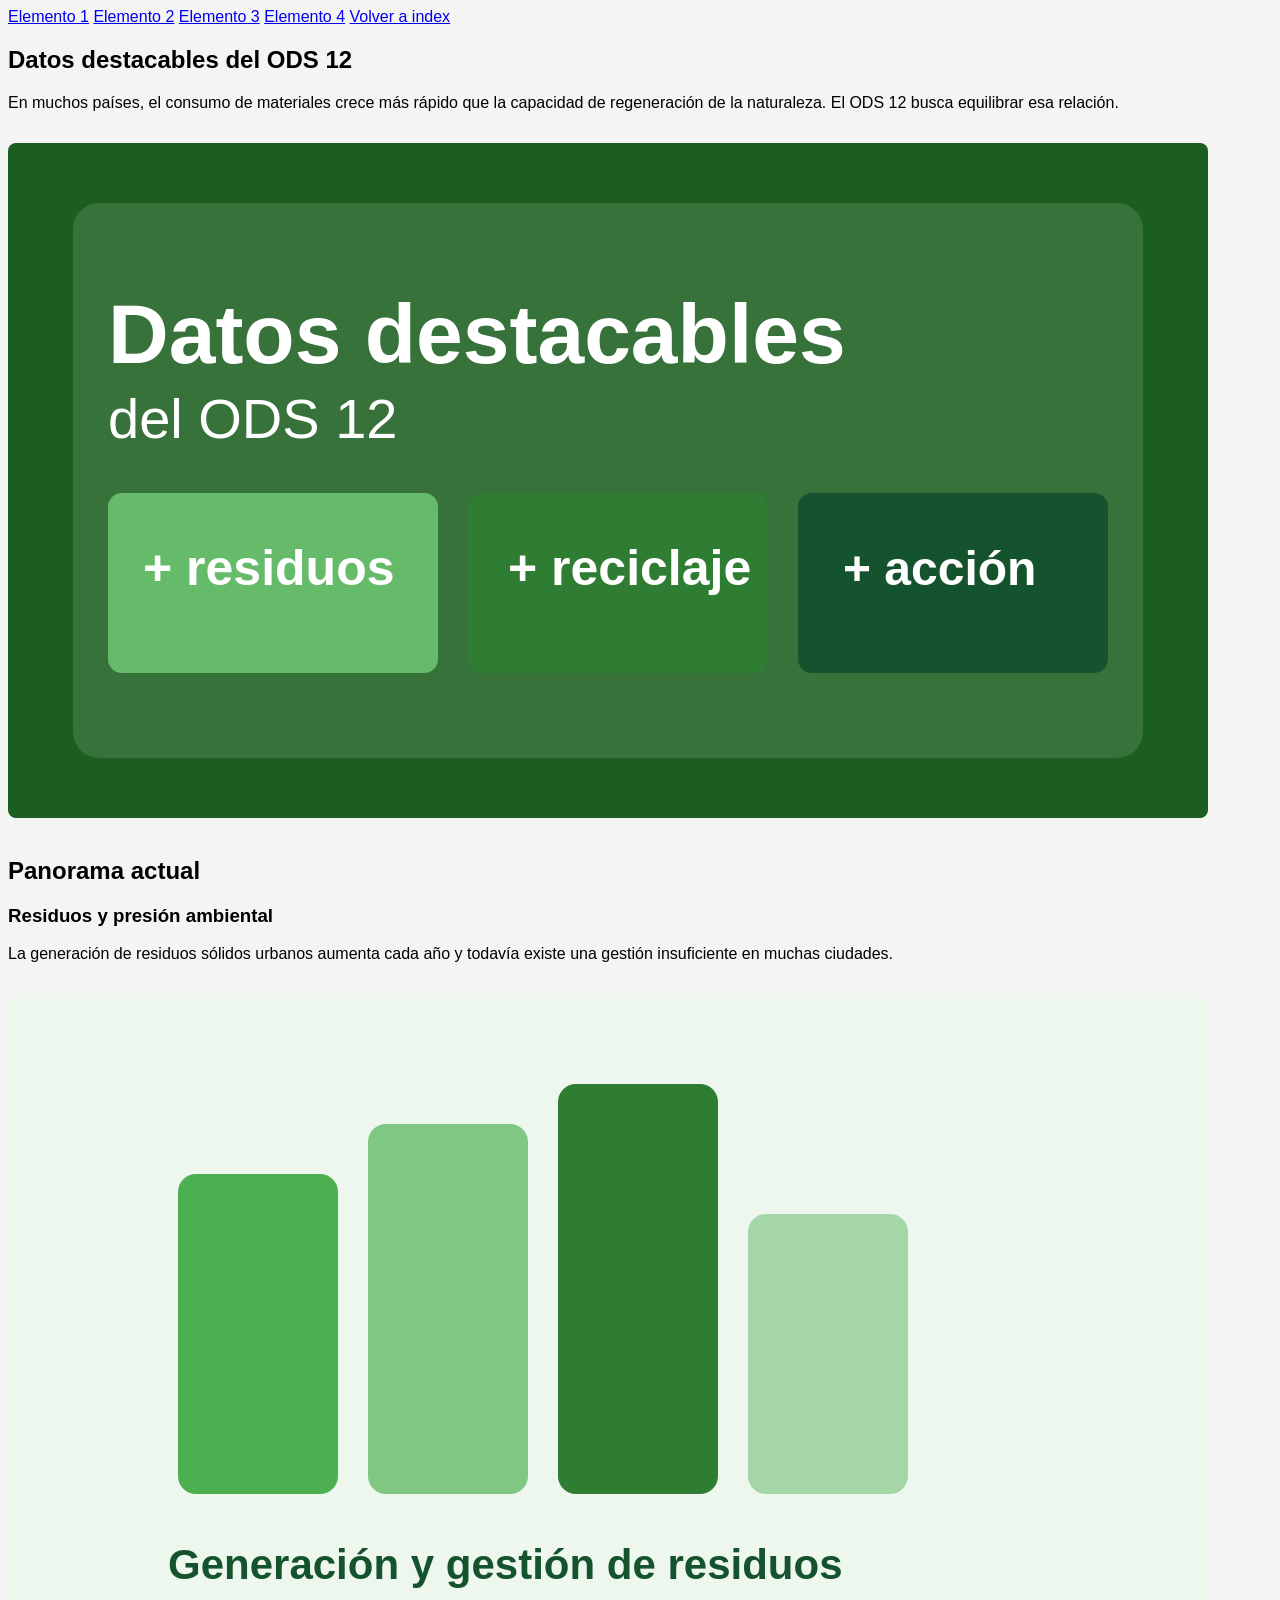
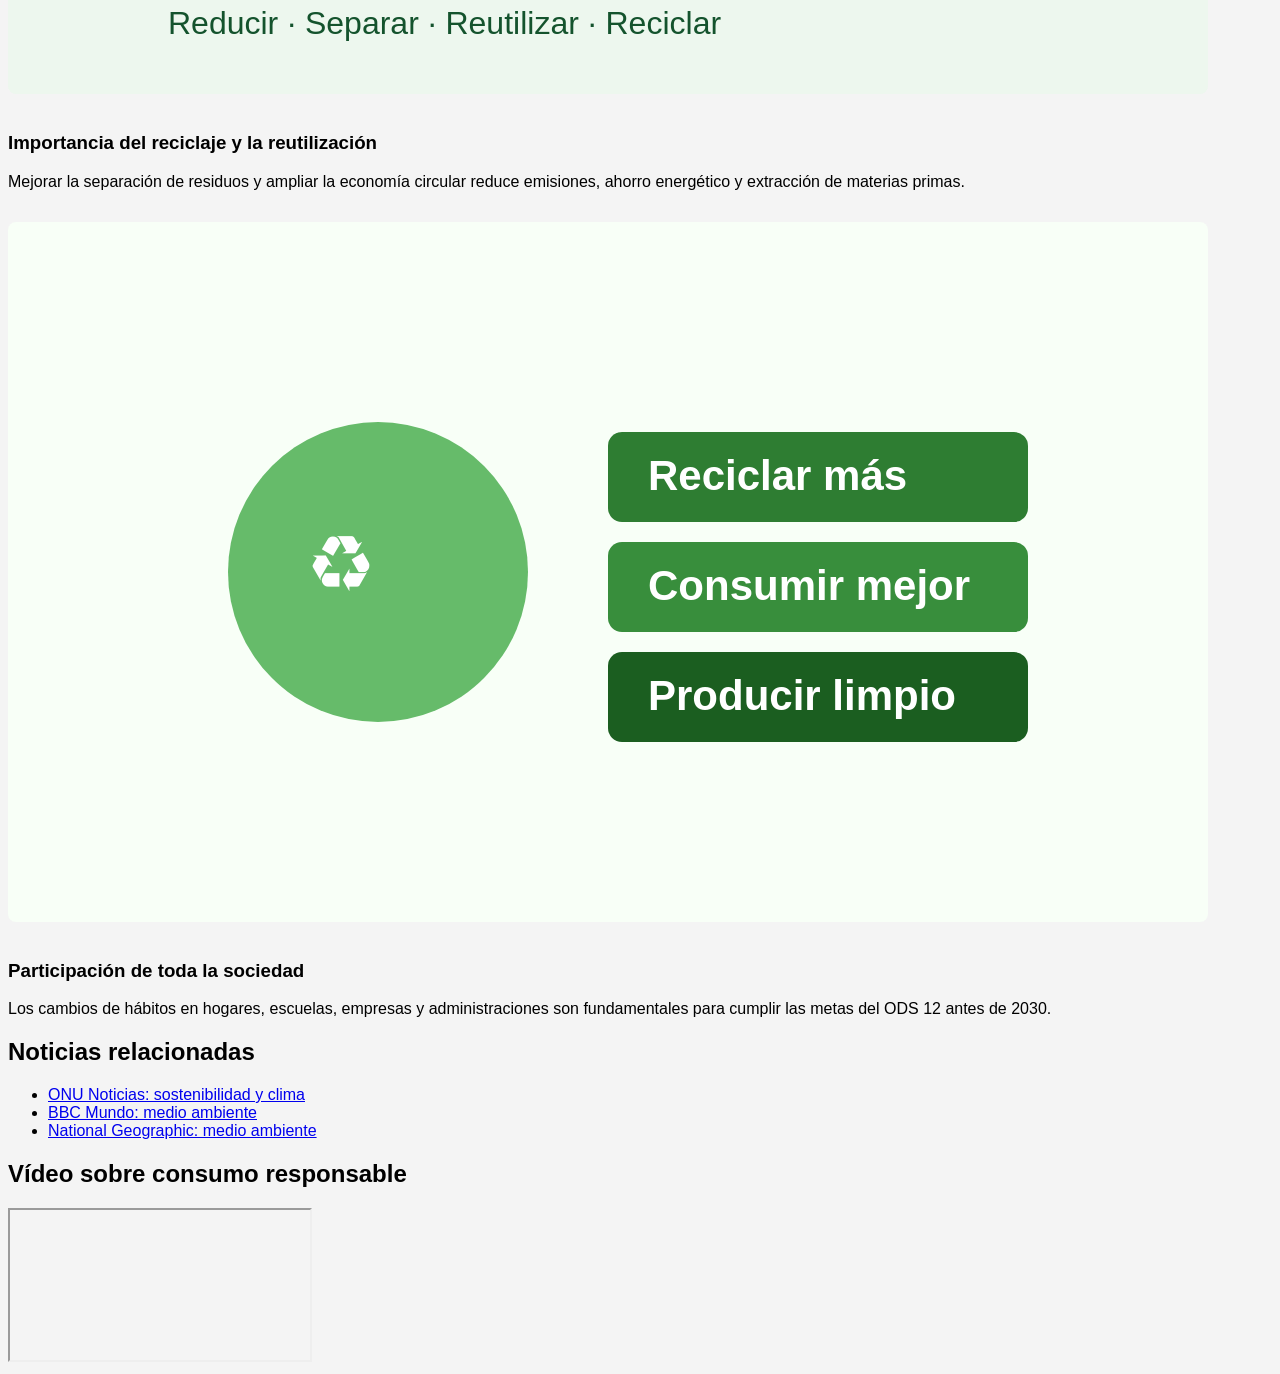
<file: secundaria.html>
<!DOCTYPE html>
<html lang="es">
<head>
    <meta charset="UTF-8">
    <meta name="viewport" content="width=device-width, initial-scale=1.0">
    <title>ODS 12 | Datos destacables</title>
    <link rel="stylesheet" href="style.css">
</head>
<body>
<div class="page-wrap">
    <nav class="menu" id="menu-secundario" aria-label="Menú principal de la página de datos">
        <a href="#elemento1">Elemento 1</a>
        <a href="#elemento2">Elemento 2</a>
        <a href="#elemento3">Elemento 3</a>
        <a href="#elemento4">Elemento 4</a>
        <a href="index.html">Volver a index</a>
    </nav>

    <section class="contenedor" id="elemento1">
        <h1>Datos destacables del ODS 12</h1>
        <p>
            En muchos países, el consumo de materiales crece más rápido que la capacidad de
            regeneración de la naturaleza. El ODS 12 busca equilibrar esa relación.
        </p>
        <img src="assets/datos-destacables.svg" alt="Banner con datos destacables del ODS 12">
    </section>

    <section class="contenedor" id="elemento2">
        <h2>Panorama actual</h2>

        <h3>Residuos y presión ambiental</h3>
        <p>
            La generación de residuos sólidos urbanos aumenta cada año y todavía existe una
            gestión insuficiente en muchas ciudades.
        </p>

        <img src="assets/residuos-gestion.svg" alt="Gráfico de barras sobre generación y gestión de residuos">

        <h3>Importancia del reciclaje y la reutilización</h3>
        <p>
            Mejorar la separación de residuos y ampliar la economía circular reduce emisiones,
            ahorro energético y extracción de materias primas.
        </p>

        <img src="assets/reciclaje-accion.svg" alt="Ilustración con acciones de reciclaje, consumo y producción sostenibles">

        <h3>Participación de toda la sociedad</h3>
        <p>
            Los cambios de hábitos en hogares, escuelas, empresas y administraciones son
            fundamentales para cumplir las metas del ODS 12 antes de 2030.
        </p>
    </section>

    <section class="contenedor" id="elemento3">
        <h2>Noticias relacionadas</h2>
        <ul>
            <li><a href="https://news.un.org/es/tags/cambio-climatico" target="_blank" rel="noopener noreferrer">ONU Noticias: sostenibilidad y clima</a></li>
            <li><a href="https://www.bbc.com/mundo/topics/cyx5krnw38vt" target="_blank" rel="noopener noreferrer">BBC Mundo: medio ambiente</a></li>
            <li><a href="https://www.nationalgeographicla.com/medio-ambiente" target="_blank" rel="noopener noreferrer">National Geographic: medio ambiente</a></li>
        </ul>
    </section>

    <section class="contenedor" id="elemento4">
        <h2>Vídeo sobre consumo responsable</h2>
        <iframe src="https://www.youtube.com/embed/6uSx_jUHWrU" title="Vídeo educativo sobre consumo responsable" allowfullscreen></iframe>
    </section>
</div>
</body>
</html>
</file>
<file: style.css>
<!DOCTYPE html>
<html lang="es">
<head>
    <meta charset="UTF-8">
    <meta name="viewport" content="width=device-width, initial-scale=1.0">
    <title>ODS 12: Producción y Consumo Responsables</title>
    <script src="https://cdn.tailwindcss.com"></script>
    <style>
        :root {
            --ods12-color: #bf8b2e;
            --bg-container: #fef9f0;
            --border-container: #d4a373;
        }

        body {
            font-family: 'Segoe UI', Tahoma, Geneva, Verdana, sans-serif;
            background-color: #f4f4f4;
        }

        /* Estilos específicos solicitados para contenedores */
        .ods-container {
            background-color: var(--bg-container);
            border: 3px solid var(--border-container);
            padding: 25px;
            margin: 20px 0;
            border-radius: 12px;
            box-shadow: 0 4px 6px rgba(0,0,0,0.05);
        }

        .nav-link {
            transition: all 0.3s ease;
        }

        .nav-link:hover {
            background-color: var(--ods12-color);
            color: white;
        }

        .active-tab {
            background-color: var(--ods12-color) !important;
            color: white !important;
        }

        .hidden-page {
            display: none;
        }

        img {
            max-width: 100%;
            height: auto;
            border-radius: 8px;
            margin: 15px 0;
        }

        .infografia {
            border: 2px dashed var(--ods12-color);
            padding: 10px;
            background: white;
        }

        header {
            background-color: var(--ods12-color);
            color: white;
            padding: 2rem;
            text-align: center;
        }
    </style>
</head>
<body>

    <header>
        <h1 class="text-4xl font-bold italic">Objetivo de Desarrollo Sostenible 12</h1>
        <p class="text-xl mt-2">Garantizar modalidades de consumo y producción sostenibles</p>
    </header>

    <main class="container mx-auto px-4 pb-12">
        
        <!-- Contenedor 1: Menú de Navegación (5 enlaces) -->
        <nav class="ods-container sticky top-0 z-50 flex flex-wrap justify-center gap-4 bg-white shadow-md">
            <a href="#elemento1" class="nav-link px-4 py-2 border border-amber-600 rounded">Elemento 1</a>
            <a href="#elemento2" class="nav-link px-4 py-2 border border-amber-600 rounded">Elemento 2</a>
            <a href="#elemento3" class="nav-link px-4 py-2 border border-amber-600 rounded">Elemento 3</a>
            <a href="#elemento4" class="nav-link px-4 py-2 border border-amber-600 rounded">Elemento 4</a>
            <!-- Enlace a la "otra página" (cambio de modo) -->
            <button onclick="togglePage()" id="toggleBtn" class="nav-link px-4 py-2 bg-amber-100 border border-amber-600 rounded font-bold">
                Ir a Página Secundaria
            </button>
        </nav>
</file>
